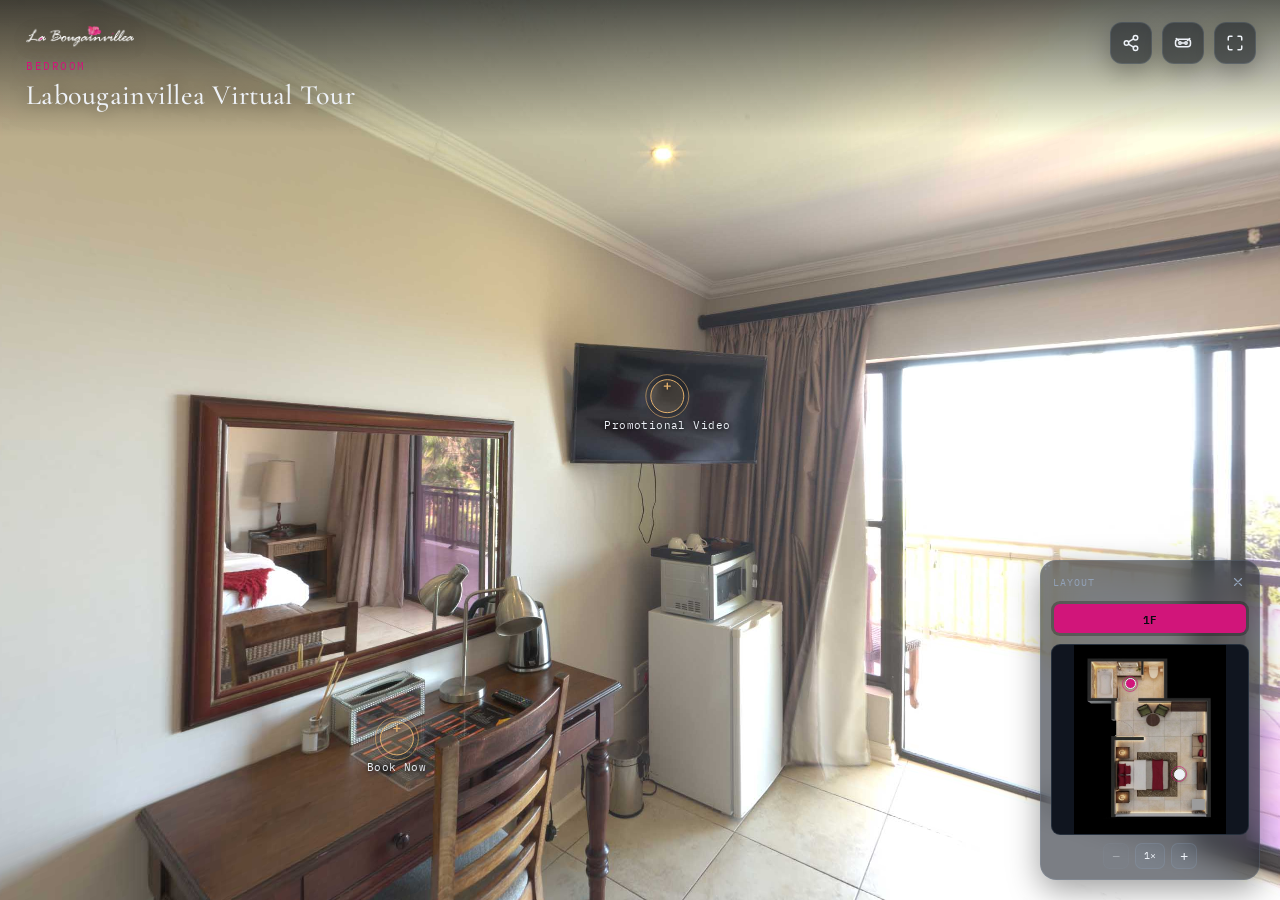
<file: index.html>
<!DOCTYPE html>
<html lang="ja">
<head>
<meta charset="UTF-8" />
<meta name="viewport" content="width=device-width, initial-scale=1, viewport-fit=cover" />
<title>Labougainvillea Virtual Tour | Rinaldisign</title>
<meta name="description" content="360° Panorama" />

<!-- Open Graph / preview link saat dibagikan ke sosial media.
     Pakai path relatif supaya otomatis mengikuti domain hosting manapun
     tanpa perlu diedit ulang tiap kali template ini di-duplikasi. -->
<meta property="og:type" content="website" />
<meta property="og:title" content="Labougainvillea Virtual Tour" />
<meta property="og:description" content="360° Panorama" />
<meta property="og:image" content="assets/social-share.jpg" />
<meta property="og:image:width" content="1200" />
<meta property="og:image:height" content="630" />
<meta name="twitter:card" content="summary_large_image" />
<meta name="twitter:title" content="Labougainvillea Virtual Tour" />
<meta name="twitter:description" content="360° Panorama" />
<meta name="twitter:image" content="assets/social-share.jpg" />

<link rel="icon" href="favicon/favicon.ico" sizes="any">

<link rel="preconnect" href="https://fonts.googleapis.com">
<link rel="preconnect" href="https://fonts.gstatic.com" crossorigin>
<link href="https://fonts.googleapis.com/css2?family=Cormorant+Garamond:wght@300;400;500&family=IBM+Plex+Mono:wght@400;500&family=Inter:wght@400;500;600&display=swap" rel="stylesheet">

<link rel="stylesheet" href="lib/pannellum.css" />
<link rel="stylesheet" href="css/style.css" />
</head>
<body>

<div id="app">

  <div id="panorama" role="application" aria-label="Panorama 360 derajat, seret untuk melihat sekeliling"></div>

  <div id="loading-screen">
    <div class="brand-reveal">
      <span class="brand-line" aria-hidden="true"></span>
      <img
        class="brand-mark"
        src="brand/logo.png"
        alt="360"
        width="691"
        height="99"
      />
      <span class="brand-line" aria-hidden="true"></span>
    </div>
    <div class="loading-progress">
      <div class="loading-ring" aria-hidden="true"></div>
      <p id="loading-text">Loading Panorama..</p>
    </div>
  </div>

  <header class="hud-top">
    <img class="hud-logo" src="brand/logo.png" alt="" aria-hidden="true" />
    <p class="eyebrow" id="scene-title">診察室</p>
    <h1 id="project-title">Kajanchi Virtual Tour</h1>
  </header>

  <div class="top-controls">
    <button id="share-btn" class="control-btn" aria-label="リンクをシェア" title="シェア">
      <svg viewBox="0 0 24 24" fill="none" stroke="currentColor" stroke-width="2" stroke-linecap="round" stroke-linejoin="round">
        <circle cx="18" cy="5" r="3"/>
        <circle cx="6" cy="12" r="3"/>
        <circle cx="18" cy="19" r="3"/>
        <line x1="8.6" y1="10.6" x2="15.4" y2="6.4"/>
        <line x1="8.6" y1="13.4" x2="15.4" y2="17.6"/>
      </svg>
    </button>
    <button id="vr-btn" class="control-btn" aria-label="VRで見る" title="VRで見る">
      <svg viewBox="0 0 24 24" fill="none" stroke="currentColor" stroke-width="2" stroke-linecap="round" stroke-linejoin="round">
        <rect x="2" y="7" width="20" height="10" rx="4"/>
        <circle cx="8" cy="12" r="1.6"/>
        <circle cx="16" cy="12" r="1.6"/>
        <path d="M10.4 12h3.2"/>
        <path d="M6 8.5 3 6"/>
        <path d="M18 8.5 21 6"/>
      </svg>
    </button>
    <button id="fullscreen-btn" class="control-btn" aria-label="全画面" title="全画面">
      <svg viewBox="0 0 24 24" fill="none" stroke="currentColor" stroke-width="2" stroke-linecap="round" stroke-linejoin="round">
        <path d="M8 3H5a2 2 0 0 0-2 2v3M16 3h3a2 2 0 0 1 2 2v3M21 16v3a2 2 0 0 1-2 2h-3M8 21H5a2 2 0 0 1-2-2v-3"/>
      </svg>
    </button>
  </div>

  <div id="toast" class="toast" role="status" aria-live="polite"></div>

  <!-- ============ Floorplan (bottom-right) ============ -->
  <div class="nav-panel">
    <div class="floorplan-panel" id="floorplan-panel">
      <div class="floorplan-header">
        <p class="floorplan-title">Layout</p>
        <button id="floorplan-hide-btn" class="icon-btn" aria-label="平面図を隠す" title="平面図を隠す">
          <svg viewBox="0 0 24 24" fill="none" stroke="currentColor" stroke-width="2" stroke-linecap="round" stroke-linejoin="round">
            <path d="M18 6L6 18M6 6l12 12"/>
          </svg>
        </button>
      </div>

      <div class="floor-tabs" id="floor-tabs" role="tablist" aria-label="階を選択"></div>

      <div class="floorplan-viewport" id="floorplan-viewport">
        <div class="floorplan-canvas" id="floorplan-canvas">
          <img id="floorplan-img" src="assets/floorplan.jpg" alt="1階の平面図と視点" draggable="false" />
          <!-- viewpoint dots diinjeksikan oleh js/floorplan.js -->
        </div>
      </div>

      <div class="floorplan-zoom-controls">
        <button type="button" id="zoom-out-btn" class="zoom-btn" aria-label="縮小" title="縮小">−</button>
        <button type="button" id="zoom-reset-btn" class="zoom-btn zoom-reset" aria-label="ズームをリセット" title="リセット">1×</button>
        <button type="button" id="zoom-in-btn" class="zoom-btn" aria-label="拡大" title="拡大">+</button>
      </div>

      <div class="floorplan-resize-handle" id="floorplan-resize-handle" title="ドラッグしてサイズ変更（ダブルクリックでリセット）" aria-hidden="true">
        <svg viewBox="0 0 12 12" fill="currentColor">
          <circle cx="2" cy="2" r="1"/>
          <circle cx="2" cy="6" r="1"/>
          <circle cx="6" cy="2" r="1"/>
        </svg>
      </div>
    </div>

    <button id="floorplan-show-btn" class="icon-btn floorplan-show-btn" aria-label="平面図を表示" title="平面図を表示">
      <svg viewBox="0 0 24 24" fill="none" stroke="currentColor" stroke-width="2" stroke-linecap="round" stroke-linejoin="round">
        <rect x="3" y="3" width="18" height="18" rx="2"/>
        <path d="M9 3v18M3 9h6"/>
      </svg>
    </button>
  </div>

</div>

<script src="lib/pannellum.js"></script>

<!--
  Semua modul di bawah ini adalah ES Module (type="module"), jadi
  urutan tag TIDAK memengaruhi urutan eksekusi internalnya — setiap
  modul mengimpor dependensinya sendiri lewat "import" di dalam file
  js/*.js, dan browser otomatis memuatnya dengan urutan yang benar.

  Konten tur (lantai, denah, gambar 360, pitch point) ada semuanya
  di js/content.js — file itu satu-satunya yang perlu diedit untuk
  menambah/mengubah konten tur.
-->
<script type="module" src="js/viewer.js"></script>
<script type="module" src="js/floorplan.js"></script>
</body>
</html>
</file>
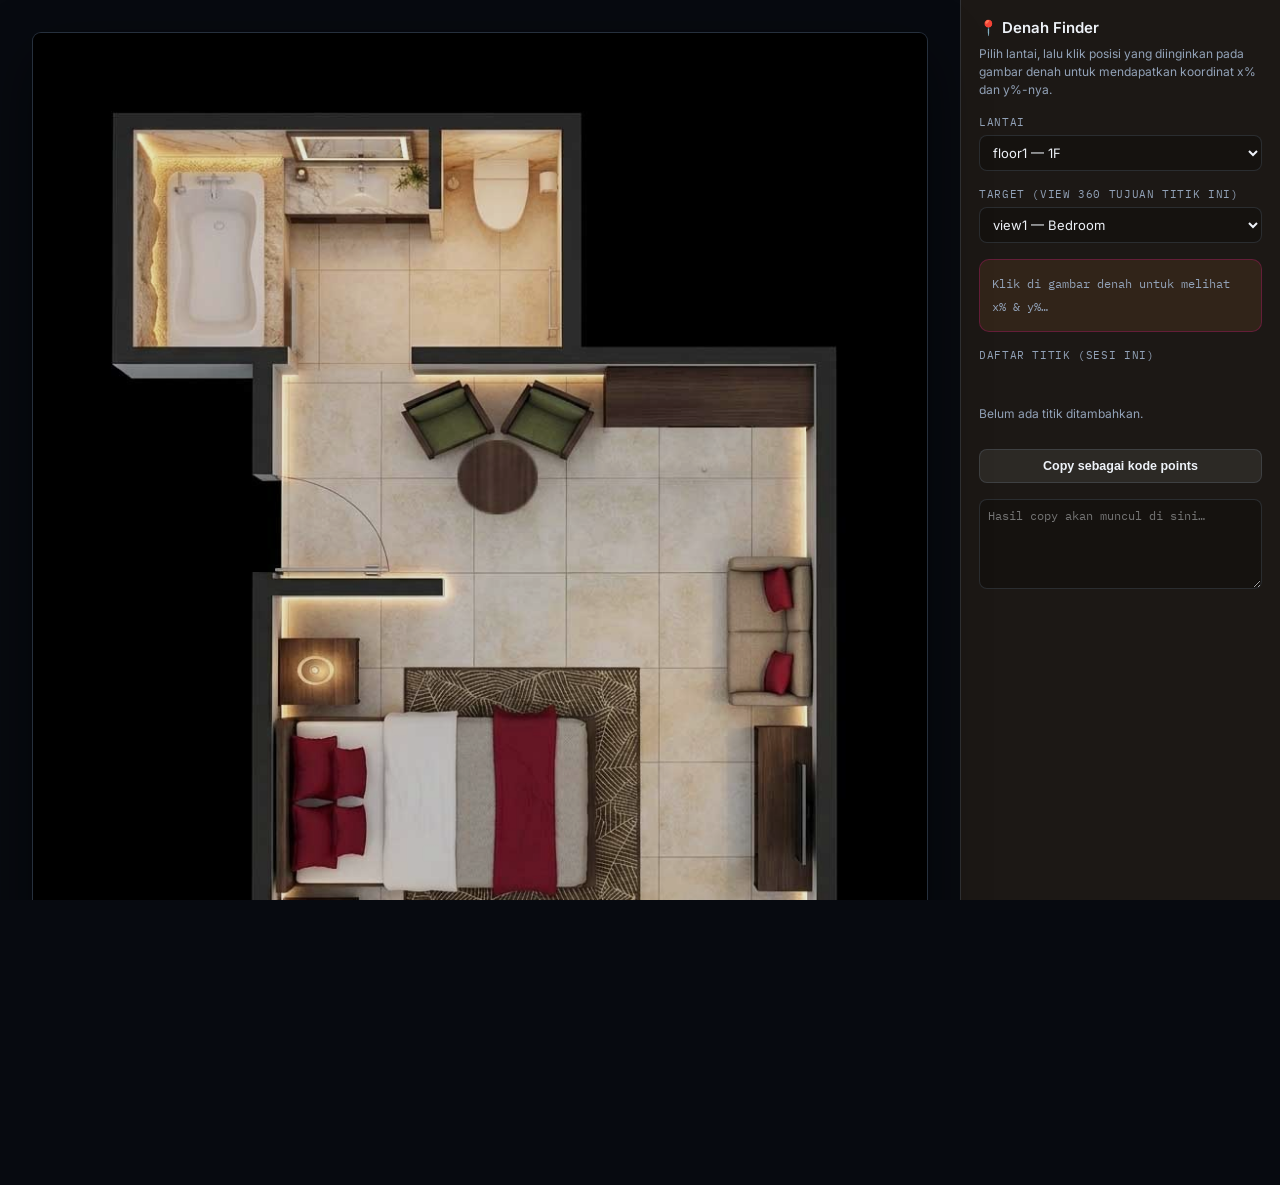
<file: denah-finder.html>
<!DOCTYPE html>
<html lang="ja">
<head>
<meta charset="UTF-8" />
<meta name="viewport" content="width=device-width, initial-scale=1" />
<title>Denah Finder — cari koordinat titik pada denah (%)</title>

<link rel="icon" href="favicon/favicon.ico" sizes="any">

<link rel="preconnect" href="https://fonts.googleapis.com">
<link rel="preconnect" href="https://fonts.gstatic.com" crossorigin>
<link href="https://fonts.googleapis.com/css2?family=IBM+Plex+Mono:wght@400;500&family=Inter:wght@400;500;600&display=swap" rel="stylesheet">

<link rel="stylesheet" href="css/style.css" />
<link rel="stylesheet" href="css/denah-finder.css" />
</head>
<body>

<div id="finder-app">

  <div id="denah-area">
    <div class="floorplan-viewport" id="denah-viewport">
      <div class="floorplan-canvas" id="denah-canvas">
        <img id="denah-img" src="" alt="Gambar denah" draggable="false" />
        <!-- titik yang sudah/sedang diambil diinjeksikan oleh js/denah-finder.js -->
      </div>
    </div>
  </div>

  <div id="sidebar">
    <p class="finder-title">📍 Denah Finder</p>
    <p class="finder-hint">
      Pilih lantai, lalu klik posisi yang diinginkan pada gambar denah
      untuk mendapatkan koordinat x% dan y%-nya.
    </p>

    <div class="finder-field">
      <label for="floor-select">Lantai</label>
      <select id="floor-select" class="finder-select"></select>
    </div>

    <div class="finder-field">
      <label for="target-select">Target (view 360 tujuan titik ini)</label>
      <select id="target-select" class="finder-select"></select>
    </div>

    <div id="coord-display">
      <span class="placeholder">Klik di gambar denah untuk melihat x% &amp; y%…</span>
    </div>

    <div class="point-list-header">
      <p>Daftar titik (sesi ini)</p>
    </div>
    <div id="point-list"></div>
    <p class="point-empty" id="point-empty">Belum ada titik ditambahkan.</p>

    <button type="button" id="copy-all-btn">Copy sebagai kode points</button>
    <textarea id="snippet-output" readonly placeholder="Hasil copy akan muncul di sini…"></textarea>
  </div>

</div>

<script type="module" src="js/denah-finder.js"></script>
</body>
</html>
</file>
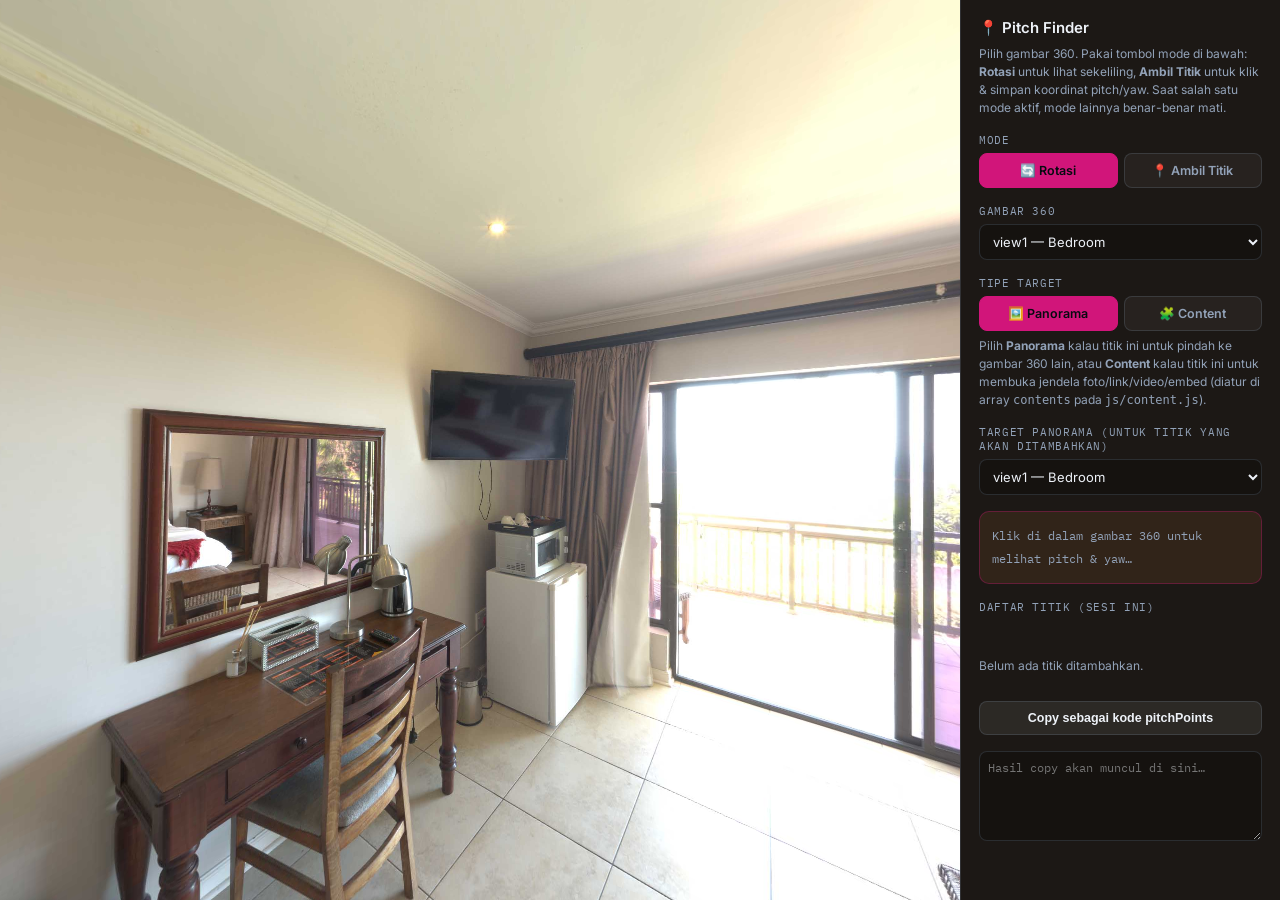
<file: pitch-finder.html>
<!DOCTYPE html>
<html lang="ja">
<head>
<meta charset="UTF-8" />
<meta name="viewport" content="width=device-width, initial-scale=1" />
<title>Pitch Finder — cari koordinat pitch/yaw</title>

<link rel="icon" href="favicon/favicon.ico" sizes="any">

<link rel="preconnect" href="https://fonts.googleapis.com">
<link rel="preconnect" href="https://fonts.gstatic.com" crossorigin>
<link href="https://fonts.googleapis.com/css2?family=IBM+Plex+Mono:wght@400;500&family=Inter:wght@400;500;600&display=swap" rel="stylesheet">

<link rel="stylesheet" href="lib/pannellum.css" />
<link rel="stylesheet" href="css/style.css" />
<link rel="stylesheet" href="css/pitch-finder.css" />
</head>
<body>

<div id="finder-app">

  <div id="panorama"></div>

  <div id="sidebar">
    <p class="finder-title">📍 Pitch Finder</p>
    <p class="finder-hint">
      Pilih gambar 360. Pakai tombol mode di bawah: <b>Rotasi</b> untuk
      lihat sekeliling, <b>Ambil Titik</b> untuk klik & simpan koordinat
      pitch/yaw. Saat salah satu mode aktif, mode lainnya benar-benar mati.
    </p>

    <div class="finder-field">
      <label>Mode</label>
      <div class="mode-toggle" role="group" aria-label="Mode interaksi panorama">
        <button type="button" id="mode-rotate-btn" class="mode-btn" aria-pressed="false">🔄 Rotasi</button>
        <button type="button" id="mode-point-btn" class="mode-btn" aria-pressed="false">📍 Ambil Titik</button>
      </div>
    </div>

    <div class="finder-field">
      <label for="view-select">Gambar 360</label>
      <select id="view-select" class="finder-select"></select>
    </div>

    <div class="finder-field">
      <label>Tipe Target</label>
      <div class="mode-toggle" role="group" aria-label="Tipe target titik">
        <button type="button" id="target-type-scene-btn" class="mode-btn" aria-pressed="false">🖼️ Panorama</button>
        <button type="button" id="target-type-content-btn" class="mode-btn" aria-pressed="false">🧩 Content</button>
      </div>
      <p class="finder-hint" style="margin-top:6px;">
        Pilih <b>Panorama</b> kalau titik ini untuk pindah ke gambar 360
        lain, atau <b>Content</b> kalau titik ini untuk membuka jendela
        foto/link/video/embed (diatur di array <code>contents</code>
        pada <code>js/content.js</code>).
      </p>
    </div>

    <div class="finder-field" id="target-scene-field">
      <label for="target-select">Target Panorama (untuk titik yang akan ditambahkan)</label>
      <select id="target-select" class="finder-select"></select>
    </div>

    <div class="finder-field" id="target-content-field" hidden>
      <label for="target-content-select">Target Content (untuk titik yang akan ditambahkan)</label>
      <select id="target-content-select" class="finder-select"></select>
      <p class="finder-hint" id="target-content-empty" hidden style="margin-top:6px;">
        Belum ada content di <code>js/content.js</code> (array
        <code>contents</code>). Tambahkan dulu di sana sebelum bisa
        dipilih sebagai target di sini.
      </p>
    </div>

    <div id="coord-display">
      <span class="placeholder">Klik di dalam gambar 360 untuk melihat pitch &amp; yaw…</span>
    </div>

    <div class="point-list-header">
      <p>Daftar titik (sesi ini)</p>
    </div>
    <div id="point-list"></div>
    <p class="point-empty" id="point-empty">Belum ada titik ditambahkan.</p>

    <button type="button" id="copy-all-btn">Copy sebagai kode pitchPoints</button>
    <textarea id="snippet-output" readonly placeholder="Hasil copy akan muncul di sini…"></textarea>
  </div>

</div>

<script src="lib/pannellum.js"></script>
<script type="module" src="js/pitch-finder.js"></script>
</body>
</html>
</file>
<file: lib/pannellum.css>
/* Pannellum 2.5.7, https://github.com/mpetroff/pannellum */
.pnlm-container{margin:0;padding:0;overflow:hidden;position:relative;cursor:default;width:100%;height:100%;font-family:Helvetica,"Nimbus Sans L","Liberation Sans",Arial,sans-serif;background:#f4f4f4 url('data:image/svg+xml,%3Csvg%20xmlns%3D%22http%3A%2F%2Fwww.w3.org%2F2000%2Fsvg%22%20width%3D%2267%22%20height%3D%22100%22%20viewBox%3D%220%200%2067%20100%22%3E%0A%3Cpath%20stroke%3D%22%23ccc%22%20fill%3D%22none%22%20d%3D%22M33.5%2C50%2C0%2C63%2C33.5%2C75%2C67%2C63%2C33.5%2C50m-33.5-50%2C67%2C25m-0.5%2C0%2C0%2C75m-66.5-75%2C67-25m-33.5%2C75%2C0%2C25m0-100%2C0%2C50%22%2F%3E%0A%3C%2Fsvg%3E%0A') repeat;-webkit-user-select:none;-khtml-user-select:none;-moz-user-select:none;-o-user-select:none;-ms-user-select:none;user-select:none;outline:0;line-height:1.4;contain:content}.pnlm-container *{box-sizing:content-box}.pnlm-ui{position:absolute;width:100%;height:100%;z-index:1}.pnlm-grab{cursor:grab;cursor:url('data:image/svg+xml,%3Csvg%20xmlns%3D%22http%3A%2F%2Fwww.w3.org%2F2000%2Fsvg%22%20height%3D%2226%22%20width%3D%2226%22%3E%0A%3Cpath%20stroke%3D%22%23000%22%20stroke-width%3D%221px%22%20fill%3D%22%23fff%22%20d%3D%22m15.3%2020.5s6.38-6.73%204.64-8.24-3.47%201.01-3.47%201.01%203.61-5.72%201.41-6.49c-2.2-0.769-3.33%204.36-3.33%204.36s0.873-5.76-1.06-5.76-1.58%205.39-1.58%205.39-0.574-4.59-2.18-4.12c-1.61%200.468-0.572%205.51-0.572%205.51s-1.58-4.89-2.93-3.79c-1.35%201.11%200.258%205.25%200.572%206.62%200.836%202.43%202.03%202.94%202.17%205.55%22%2F%3E%0A%3C%2Fsvg%3E%0A') 12 8,default}.pnlm-grabbing{cursor:grabbing;cursor:url('data:image/svg+xml,%3Csvg%20xmlns%3D%22http%3A%2F%2Fwww.w3.org%2F2000%2Fsvg%22%20height%3D%2226%22%20width%3D%2226%22%3E%0A%3Cpath%20stroke%3D%22%23000%22%20stroke-width%3D%221px%22%20fill%3D%22%23fff%22%20d%3D%22m15.3%2020.5s5.07-5.29%203.77-6.74c-1.31-1.45-2.53%200.14-2.53%200.14s2.74-3.29%200.535-4.06c-2.2-0.769-2.52%201.3-2.52%201.3s0.81-2.13-1.12-2.13-1.52%201.77-1.52%201.77-0.261-1.59-1.87-1.12c-1.61%200.468-0.874%202.17-0.874%202.17s-0.651-1.55-2-0.445c-1.35%201.11-0.68%202.25-0.365%203.62%200.836%202.43%202.03%202.94%202.17%205.55%22%2F%3E%0A%3C%2Fsvg%3E%0A') 12 8,default}.pnlm-sprite{background-image:url('data:image/svg+xml,%3Csvg%20xmlns%3D%22http%3A%2F%2Fwww.w3.org%2F2000%2Fsvg%22%20width%3D%2226%22%20height%3D%22208%22%3E%0A%3Ccircle%20fill-opacity%3D%22.78%22%20cy%3D%22117%22%20cx%3D%2213%22%20r%3D%2211%22%20fill%3D%22%23fff%22%2F%3E%0A%3Ccircle%20fill-opacity%3D%22.78%22%20cy%3D%22143%22%20cx%3D%2213%22%20r%3D%2211%22%20fill%3D%22%23fff%22%2F%3E%0A%3Ccircle%20cy%3D%22169%22%20cx%3D%2213%22%20r%3D%227%22%20fill%3D%22none%22%20stroke%3D%22%23000%22%20stroke-width%3D%222%22%2F%3E%0A%3Ccircle%20cy%3D%22195%22%20cx%3D%2213%22%20r%3D%227%22%20fill%3D%22none%22%20stroke%3D%22%23000%22%20stroke-width%3D%222%22%2F%3E%0A%3Ccircle%20cx%3D%2213%22%20cy%3D%22195%22%20r%3D%222.5%22%2F%3E%0A%3Cpath%20d%3D%22m5%2083v6h2v-4h4v-2zm10%200v2h4v4h2v-6zm-5%205v6h6v-6zm-5%205v6h6v-2h-4v-4zm14%200v4h-4v2h6v-6z%22%2F%3E%0A%3Cpath%20d%3D%22m13%20110a7%207%200%200%200%20-7%207%207%207%200%200%200%207%207%207%207%200%200%200%207%20-7%207%207%200%200%200%20-7%20-7zm-1%203h2v2h-2zm0%203h2v5h-2z%22%2F%3E%0A%3Cpath%20d%3D%22m5%2057v6h2v-4h4v-2zm10%200v2h4v4h2v-6zm-10%2010v6h6v-2h-4v-4zm14%200v4h-4v2h6v-6z%22%2F%3E%0A%3Cpath%20d%3D%22m17%2038v2h-8v-2z%22%2F%3E%0A%3Cpath%20d%3D%22m12%209v3h-3v2h3v3h2v-3h3v-2h-3v-3z%22%2F%3E%0A%3Cpath%20d%3D%22m13%20136-6.125%206.125h4.375v7.875h3.5v-7.875h4.375z%22%2F%3E%0A%3Cpath%20d%3D%22m10.428%20173.33v-5.77l5-2.89v5.77zm1-1.73%203-1.73-3.001-1.74z%22%2F%3E%0A%3C%2Fsvg%3E%0A')}.pnlm-container:-moz-full-screen{height:100%!important;width:100%!important;position:static!important}.pnlm-container:-webkit-full-screen{height:100%!important;width:100%!important;position:static!important}.pnlm-container:-ms-fullscreen{height:100%!important;width:100%!important;position:static!important}.pnlm-container:fullscreen{height:100%!important;width:100%!important;position:static!important}.pnlm-render-container{cursor:inherit;position:absolute;height:100%;width:100%}.pnlm-controls{margin-top:4px;background-color:#fff;border:1px solid #999;border-color:rgba(0,0,0,0.4);border-radius:3px;cursor:pointer;z-index:2;-webkit-transform:translateZ(9999px);transform:translateZ(9999px)}.pnlm-control:hover{background-color:#f8f8f8}.pnlm-controls-container{position:absolute;top:0;left:4px;z-index:1}.pnlm-zoom-controls{width:26px;height:52px}.pnlm-zoom-in{width:100%;height:50%;position:absolute;top:0;border-radius:3px 3px 0 0}.pnlm-zoom-out{width:100%;height:50%;position:absolute;bottom:0;background-position:0 -26px;border-top:1px solid #ddd;border-top-color:rgba(0,0,0,0.10);border-radius:0 0 3px 3px}.pnlm-fullscreen-toggle-button,.pnlm-orientation-button,.pnlm-hot-spot-debug-indicator{width:26px;height:26px}.pnlm-hot-spot-debug-indicator{position:absolute;top:50%;left:50%;width:26px;height:26px;margin:-13px 0 0 -13px;background-color:rgba(255,255,255,0.5);border-radius:13px;display:none}.pnlm-orientation-button-inactive{background-position:0 -156px}.pnlm-orientation-button-active{background-position:0 -182px}.pnlm-fullscreen-toggle-button-inactive{background-position:0 -52px}.pnlm-fullscreen-toggle-button-active{background-position:0 -78px}.pnlm-panorama-info{position:absolute;bottom:4px;background-color:rgba(0,0,0,0.7);border-radius:0 3px 3px 0;padding-right:10px;color:#fff;text-align:left;display:none;z-index:2;-webkit-transform:translateZ(9999px);transform:translateZ(9999px)}.pnlm-title-box{position:relative;font-size:20px;display:table;padding-left:5px;margin-bottom:3px}.pnlm-author-box{position:relative;font-size:12px;display:table;padding-left:5px}.pnlm-load-box{position:absolute;top:50%;left:50%;width:200px;height:150px;margin:-75px 0 0 -100px;background-color:rgba(0,0,0,0.7);border-radius:3px;text-align:center;font-size:20px;display:none;color:#fff}.pnlm-load-box p{margin:20px 0}.pnlm-lbox{position:absolute;top:50%;left:50%;width:20px;height:20px;margin:-10px 0 0 -10px;display:none}.pnlm-loading{animation-duration:1.5s;-webkit-animation-duration:1.5s;animation-name:pnlm-mv;-webkit-animation-name:pnlm-mv;animation-iteration-count:infinite;-webkit-animation-iteration-count:infinite;animation-timing-function:linear;-webkit-animation-timing-function:linear;height:10px;width:10px;background-color:#fff;position:relative}@keyframes pnlm-mv{from{left:0;top:0}25%{left:10px;top:0}50%{left:10px;top:10px}75%{left:0;top:10px}to{left:0;top:0}}@-webkit-keyframes pnlm-mv{from{left:0;top:0}25%{left:10px;top:0}50%{left:10px;top:10px}75%{left:0;top:10px}to{left:0;top:0}}.pnlm-load-button{position:absolute;top:50%;left:50%;width:200px;height:100px;margin:-50px 0 0 -100px;background-color:rgba(0,0,0,.7);border-radius:3px;text-align:center;font-size:20px;display:table;color:#fff;cursor:pointer}.pnlm-load-button:hover{background-color:rgba(0,0,0,.8)}.pnlm-load-button p{display:table-cell;vertical-align:middle}.pnlm-info-box{font-size:15px;position:absolute;top:50%;left:50%;width:200px;height:150px;margin:-75px 0 0 -100px;background-color:#000;border-radius:3px;display:table;text-align:center;color:#fff;table-layout:fixed}.pnlm-info-box a,.pnlm-author-box a{color:#fff;word-wrap:break-word;overflow-wrap:break-word}.pnlm-info-box p{display:table-cell;vertical-align:middle;padding:0 5px 0 5px}.pnlm-error-msg{display:none}.pnlm-about-msg{font-size:11px;line-height:11px;color:#fff;padding:5px 8px 5px 8px;background:rgba(0,0,0,0.7);border-radius:3px;position:absolute;top:50px;left:50px;display:none;opacity:0;-moz-transition:opacity .3s ease-in-out;-webkit-transition:opacity .3s ease-in-out;-o-transition:opacity .3s ease-in-out;-ms-transition:opacity .3s ease-in-out;transition:opacity .3s ease-in-out;z-index:1}.pnlm-about-msg a:link,.pnlm-about-msg a:visited{color:#fff}.pnlm-about-msg a:hover,.pnlm-about-msg a:active{color:#eee}.pnlm-hotspot-base{position:absolute;visibility:hidden;cursor:default;vertical-align:middle;top:0;z-index:1}.pnlm-hotspot{height:26px;width:26px;border-radius:13px}.pnlm-hotspot:hover{background-color:rgba(255,255,255,0.2)}.pnlm-hotspot.pnlm-info{background-position:0 -104px}.pnlm-hotspot.pnlm-scene{background-position:0 -130px}div.pnlm-tooltip span{visibility:hidden;position:absolute;border-radius:3px;background-color:rgba(0,0,0,0.7);color:#fff;text-align:center;max-width:200px;padding:5px 10px;margin-left:-220px;cursor:default}div.pnlm-tooltip:hover span{visibility:visible}div.pnlm-tooltip:hover span:after{content:'';position:absolute;width:0;height:0;border-width:10px;border-style:solid;border-color:rgba(0,0,0,0.7) transparent transparent transparent;bottom:-20px;left:-10px;margin:0 50%}.pnlm-compass{position:absolute;width:50px;height:50px;right:4px;bottom:4px;border-radius:25px;background-image:url('data:image/svg+xml,%3Csvg%20xmlns%3D%22http%3A%2F%2Fwww.w3.org%2F2000%2Fsvg%22%20height%3D%2250%22%20width%3D%2250%22%3E%0A%3Cpath%20d%3D%22m24.5078%206-3.2578%2018h7.5l-3.25781-18h-0.984376zm-3.2578%2020%203.2578%2018h0.9844l3.2578-18h-7.5zm1.19531%200.9941h5.10938l-2.5547%2014.1075-2.5547-14.1075z%22%2F%3E%0A%3C%2Fsvg%3E%0A');cursor:default;display:none}.pnlm-world{position:absolute;left:50%;top:50%}.pnlm-face{position:absolute;-webkit-transform-origin:0 0;transform-origin:0 0}.pnlm-dragfix,.pnlm-preview-img{position:absolute;height:100%;width:100%}.pnlm-preview-img{background-size:cover;background-position:center}.pnlm-lbar{width:150px;margin:0 auto;border:#fff 1px solid;height:6px}.pnlm-lbar-fill{background:#fff;height:100%;width:0}.pnlm-lmsg{font-size:12px}.pnlm-fade-img{position:absolute;top:0;left:0}.pnlm-pointer{cursor:pointer}
</file>
<file: css/style.css>
:root {
  /* ---------- Dark & faded-blue palette ---------- */
  --ink: #070a10;
  --ink-2: #0b0f18;
  --ink-soft: rgba(222, 232, 245, 0.62);
  --panel: rgba(15, 21, 32, 0.55);
  --panel-strong: rgba(13, 18, 28, 0.82);
  --panel-border: rgba(158, 186, 219, 0.16);
  --paper: #eef2f8;
  --paper-dim: #92a2b8;
  --accent: #d1157a;
  --accent-soft: rgba(209, 21, 122, 0.32);
  --accent-dim: rgba(209, 21, 122, 0.12);
  --accent-glow: rgba(209, 21, 122, 0.55);

  /* Warna khusus hotspot CONTENT (foto/link/video/embed), sengaja
     dibedakan dari --accent supaya beda dari hotspot navigasi. */
  --content-accent: #e3b06c;
  --content-accent-strong: #f3d29c;
  --content-glow: rgba(227, 176, 108, 0.55);

  /* Alias kompatibilitas mundur — dipakai oleh css/pitch-finder.css
     & css/denah-finder.css (halaman bantu internal), supaya keduanya
     tetap konsisten tanpa perlu diedit ulang. */
  --clay: var(--accent);
  --clay-soft: var(--accent-soft);
  --teal: var(--accent);

  --font-ui: "Inter", system-ui, sans-serif;
  --font-mono: "IBM Plex Mono", ui-monospace, monospace;
  --font-brand: "Cormorant Garamond", "Times New Roman", serif;
}

* { box-sizing: border-box; }

html, body {
  margin: 0;
  padding: 0;
  width: 100%;
  height: 100%;
  background: var(--ink);
  overflow: hidden;
  font-family: var(--font-ui);
  color: var(--paper);
}

#app {
  position: relative;
  width: 100vw;
  height: 100dvh;
  background:
    radial-gradient(ellipse 120% 80% at 50% -10%, rgba(127, 164, 214, 0.10), transparent 60%),
    var(--ink);
}

#panorama {
  position: absolute;
  inset: 0;
  width: 100%;
  height: 100%;
}

/* ============================================================
   Loading screen — brand reveal + progress
============================================================ */

#loading-screen {
  position: absolute;
  inset: 0;
  z-index: 50;
  display: flex;
  flex-direction: column;
  align-items: center;
  justify-content: center;
  gap: 40px;
  background:
    radial-gradient(ellipse 90% 60% at 50% 40%, rgba(127, 164, 214, 0.08), transparent 65%),
    var(--ink);
  transition: opacity 0.7s cubic-bezier(0.22, 1, 0.36, 1), visibility 0.7s;
}
#loading-screen.hidden {
  opacity: 0;
  visibility: hidden;
  pointer-events: none;
}

/* ---- Brand reveal ("Earnest Architects") ---- */

.brand-reveal {
  display: flex;
  flex-direction: column;
  align-items: center;
  gap: 18px;
}

.brand-line {
  display: block;
  width: 0;
  height: 1px;
  background: linear-gradient(90deg, transparent, var(--accent), transparent);
  opacity: 0;
  animation: brand-line-draw 1.1s cubic-bezier(0.22, 1, 0.36, 1) 0.15s forwards;
}

@keyframes brand-line-draw {
  0%   { width: 0;    opacity: 0; }
  40%  { opacity: 0.9; }
  100% { width: 220px; opacity: 0.55; }
}

/* Soft ambient glow blob sitting behind the logo mark */
.brand-reveal {
  position: relative;
}
.brand-reveal::before {
  content: "";
  position: absolute;
  inset: -20px -40px;
  z-index: 0;
  background: radial-gradient(closest-side, rgba(127, 164, 214, 0.30), transparent 72%);
  filter: blur(10px);
  opacity: 0;
  animation: brand-glow 2.8s ease-in-out 1.25s infinite;
}

@keyframes brand-glow {
  0%, 100% { opacity: 0.25; }
  50%      { opacity: 0.65; }
}

.brand-mark {
  position: relative;
  z-index: 1;
  display: block;
  width: clamp(220px, 42vw, 440px);
  height: auto;
  opacity: 0;
  transform: translateY(12px) scale(0.97);
  animation: brand-mark-in 0.9s cubic-bezier(0.22, 1, 0.36, 1) 0.2s forwards;
}

@keyframes brand-mark-in {
  to { opacity: 1; transform: translateY(0) scale(1); }
}

/* ---- Progress (fades in after brand settles) ---- */

.loading-progress {
  display: flex;
  flex-direction: column;
  align-items: center;
  gap: 14px;
  opacity: 0;
  animation: fade-up 0.7s ease 1.35s forwards;
}

@keyframes fade-up {
  from { opacity: 0; transform: translateY(6px); }
  to   { opacity: 1; transform: translateY(0); }
}

#loading-text {
  margin: 0;
  font-family: var(--font-mono);
  font-size: 11px;
  letter-spacing: 0.12em;
  text-transform: uppercase;
  color: var(--paper-dim);
}

.loading-ring {
  width: 30px;
  height: 30px;
  border-radius: 50%;
  border: 1.5px solid rgba(127, 164, 214, 0.18);
  border-top-color: var(--accent);
  box-shadow: 0 0 16px 0 rgba(127, 164, 214, 0.25);
  animation: spin 0.9s linear infinite;
}
@keyframes spin { to { transform: rotate(360deg); } }

/* ---------- Top HUD ---------- */

.hud-top {
  position: absolute;
  top: 0;
  left: 0;
  z-index: 10;
  padding: 24px 26px;
  pointer-events: none;
  background: linear-gradient(to bottom, rgba(4, 7, 12, 0.65), transparent);
  width: 100%;
}
.hud-logo {
  display: block;
  width: clamp(64px, 9vw, 108px);
  height: auto;
  margin: 0 0 10px 0;
  filter: drop-shadow(0 2px 10px rgba(0,0,0,0.55));
  opacity: 0.96;
}
.eyebrow {
  margin: 0 0 5px;
  font-family: var(--font-mono);
  font-size: 11px;
  letter-spacing: 0.14em;
  text-transform: uppercase;
  color: var(--accent);
  text-shadow: 0 0 18px rgba(127, 164, 214, 0.35);
}
.hud-top h1 {
  margin: 0;
  font-family: var(--font-brand);
  font-weight: 500;
  font-size: clamp(20px, 3.4vw, 28px);
  letter-spacing: 0.01em;
  color: var(--paper);
  text-shadow: 0 1px 16px rgba(0,0,0,0.5);
}

/* ---------- Top-right controls (share + fullscreen) ---------- */

.top-controls {
  position: absolute;
  top: 22px;
  right: 24px;
  z-index: 20;
  display: flex;
  align-items: center;
  gap: 10px;
}

.control-btn {
  width: 42px;
  height: 42px;
  display: grid;
  place-items: center;
  border-radius: 12px;
  border: 1px solid var(--panel-border);
  background: var(--panel);
  backdrop-filter: blur(14px) saturate(140%);
  -webkit-backdrop-filter: blur(14px) saturate(140%);
  box-shadow: 0 8px 24px rgba(0,0,0,0.28);
  color: var(--paper);
  cursor: pointer;
  transition: border-color 0.2s ease, transform 0.2s ease, background 0.2s ease, box-shadow 0.2s ease;
}
.control-btn svg { width: 18px; height: 18px; }
.control-btn:hover {
  border-color: var(--accent-soft);
  background: var(--panel-strong);
  box-shadow: 0 8px 24px rgba(0,0,0,0.28), 0 0 0 1px var(--accent-dim);
}
.control-btn:active { transform: scale(0.94); }
.control-btn:focus-visible {
  outline: 2px solid var(--accent);
  outline-offset: 2px;
}
.control-btn.is-active {
  border-color: var(--accent-soft);
  color: var(--accent);
}

/* ---------- Toast (share feedback) ---------- */

.toast {
  position: absolute;
  left: 50%;
  bottom: 28px;
  z-index: 60;
  transform: translate(-50%, 14px);
  padding: 11px 20px;
  border-radius: 999px;
  background: var(--panel-strong);
  border: 1px solid var(--accent-soft);
  backdrop-filter: blur(16px) saturate(140%);
  -webkit-backdrop-filter: blur(16px) saturate(140%);
  box-shadow: 0 12px 32px rgba(0,0,0,0.35), 0 0 0 1px var(--accent-dim);
  color: var(--paper);
  font-family: var(--font-ui);
  font-size: 13px;
  letter-spacing: 0.01em;
  white-space: nowrap;
  opacity: 0;
  pointer-events: none;
  transition: opacity 0.35s ease, transform 0.35s cubic-bezier(0.22, 1, 0.36, 1);
}
.toast.visible {
  opacity: 1;
  transform: translate(-50%, 0);
}
.toast::before {
  content: "";
  display: inline-block;
  width: 6px;
  height: 6px;
  margin-right: 9px;
  border-radius: 50%;
  background: var(--accent);
  box-shadow: 0 0 10px 2px var(--accent-glow);
  vertical-align: middle;
}

/* ---------- Bottom-right nav panel (floorplan) ---------- */

.nav-panel {
  position: absolute;
  right: 20px;
  bottom: 20px;
  z-index: 20;
  display: flex;
  flex-direction: column;
  align-items: flex-end;
  gap: 12px;
}

/* Floorplan panel */

.floorplan-panel {
  position: relative;
  display: flex;
  flex-direction: column;
  width: 220px;
  height: 320px;
  min-width: 160px;
  min-height: 220px;
  max-width: min(92vw, 560px);
  max-height: min(80vh, 720px);
  padding: 10px;
  border-radius: 16px;
  background: var(--panel);
  border: 1px solid var(--panel-border);
  backdrop-filter: blur(14px) saturate(140%);
  -webkit-backdrop-filter: blur(14px) saturate(140%);
  box-shadow: 0 10px 32px rgba(0,0,0,0.38);
}
.floorplan-panel.resizing { transition: none; user-select: none; }
.floorplan-header {
  display: flex;
  align-items: center;
  justify-content: space-between;
  margin: 0 0 8px 0;
  flex-shrink: 0;
}
.floorplan-title {
  margin: 0;
  margin-left: 2px;
  font-family: var(--font-mono);
  font-size: 10px;
  letter-spacing: 0.1em;
  text-transform: uppercase;
  color: var(--paper-dim);
}
.icon-btn {
  display: grid;
  place-items: center;
  width: 22px;
  height: 22px;
  padding: 0;
  border: none;
  border-radius: 6px;
  background: transparent;
  color: var(--paper-dim);
  cursor: pointer;
  transition: background 0.15s ease, color 0.15s ease;
}
.icon-btn svg { width: 14px; height: 14px; }
.icon-btn:hover {
  background: var(--accent-dim);
  color: var(--paper);
}
.floorplan-show-btn {
  width: 42px;
  height: 42px;
  border-radius: 12px;
  background: var(--panel);
  border: 1px solid var(--panel-border);
  backdrop-filter: blur(14px) saturate(140%);
  -webkit-backdrop-filter: blur(14px) saturate(140%);
  box-shadow: 0 8px 24px rgba(0,0,0,0.28);
  color: var(--paper);
  display: none;
}
.floorplan-show-btn.visible { display: grid; }
.floorplan-show-btn svg { width: 20px; height: 20px; }
.floorplan-panel.hidden { display: none; }

/* Floor tabs (1F / 2F / 3F) */
.floor-tabs {
  display: flex;
  flex-shrink: 0;
  gap: 4px;
  margin: 0 0 8px 0;
  padding: 3px;
  border-radius: 9px;
  background: rgba(0, 0, 0, 0.28);
}
.floor-tab {
  flex: 1;
  padding: 5px 0;
  border: none;
  border-radius: 6px;
  background: transparent;
  color: var(--paper-dim);
  font-family: var(--font-mono);
  font-size: 11px;
  letter-spacing: 0.03em;
  cursor: pointer;
  transition: background 0.18s ease, color 0.18s ease;
}
.floor-tab:hover { color: var(--paper); }
.floor-tab.active {
  background: var(--accent);
  color: var(--ink);
  font-weight: 600;
}

.floorplan-viewport {
  position: relative;
  width: 100%;
  flex: 1 1 auto;
  min-height: 0;
  border-radius: 9px;
  overflow: hidden;
  border: 1px solid var(--panel-border);
  background: #10151f;
  touch-action: none;
  cursor: grab;
}
.floorplan-viewport.zoomed { cursor: grab; }
.floorplan-viewport.zoomed:active { cursor: grabbing; }

.floorplan-canvas {
  position: absolute;
  inset: 0;
  transform-origin: center center;
}
.floorplan-canvas.smooth { transition: transform 0.2s ease; }
.floorplan-canvas img {
  display: block;
  width: 100%;
  height: 100%;
  object-fit: contain;
  user-select: none;
  -webkit-user-drag: none;
  pointer-events: none;
  filter: saturate(0.85) brightness(0.92);
}

/* Zoom controls */
.floorplan-zoom-controls {
  display: flex;
  flex-shrink: 0;
  align-items: center;
  justify-content: center;
  gap: 6px;
  margin-top: 8px;
}

/* Resize handle — drag pojok kiri-atas untuk memperbesar/memperkecil window.
   Diletakkan di kiri-atas karena panel ini nge-anchor di kanan-bawah layar,
   jadi drag menjauh dari sudut itu = window membesar (sesuai arah tumbuhnya). */
.floorplan-resize-handle {
  position: absolute;
  left: 0;
  top: 0;
  width: 16px;
  height: 16px;
  display: grid;
  place-items: center;
  cursor: nwse-resize;
  touch-action: none;
  opacity: 0.5;
  transition: opacity 0.15s ease;
  z-index: 5;
  border-top-left-radius: 16px;
}
.floorplan-resize-handle:hover,
.floorplan-resize-handle:active { opacity: 1; }
.floorplan-resize-handle svg { width: 10px; height: 10px; color: var(--paper-dim); }
.zoom-btn {
  width: 26px;
  height: 26px;
  border-radius: 7px;
  border: 1px solid var(--panel-border);
  background: rgba(127, 164, 214, 0.06);
  color: var(--paper);
  font-family: var(--font-mono);
  font-size: 14px;
  line-height: 1;
  cursor: pointer;
  display: grid;
  place-items: center;
  transition: background 0.15s ease, opacity 0.15s ease;
}
.zoom-btn.zoom-reset { width: auto; padding: 0 8px; font-size: 10px; letter-spacing: 0.03em; }
.zoom-btn:hover:not(:disabled) { background: var(--accent-dim); }
.zoom-btn:disabled { opacity: 0.35; cursor: default; }

.viewpoint-dot {
  position: absolute;
  width: 28px;
  height: 28px;
  margin: -14px 0 0 -14px;
  border-radius: 50%;
  border: none;
  padding: 0;
  cursor: pointer;
  background: transparent;
  display: grid;
  place-items: center;
  touch-action: manipulation;
}
.viewpoint-dot::before {
  content: "";
  width: 9px;
  height: 9px;
  border-radius: 50%;
  background: var(--accent);
  border: 1.5px solid var(--paper);
  box-shadow: 0 1px 4px rgba(0,0,0,0.4);
  transition: transform 0.15s ease;
}
.viewpoint-dot::after {
  content: "";
  position: absolute;
  width: 14px;
  height: 14px;
  border-radius: 50%;
  border: 1.5px solid var(--accent);
  opacity: 0.6;
  animation: pulse 2.2s ease-out infinite;
}
.viewpoint-dot:hover::before { transform: scale(1.15); }
.viewpoint-dot.active::before { background: var(--paper); }
.viewpoint-dot:focus-visible {
  outline: 2px solid var(--accent);
  outline-offset: 3px;
  border-radius: 50%;
}

@keyframes pulse {
  0%   { transform: scale(0.6); opacity: 0.6; }
  100% { transform: scale(1.9); opacity: 0; }
}

@media (prefers-reduced-motion: reduce) {
  .viewpoint-dot::after { animation: none; }
  .loading-ring { animation-duration: 1.6s; }
  .brand-mark { animation: none; opacity: 1; transform: none; }
  .brand-line { animation: none; width: 220px; opacity: 0.55; }
  .brand-reveal::before { animation: none; opacity: 0.35; }
  .loading-progress { animation: none; opacity: 1; transform: none; }
}

/* ---------- Mobile ---------- */

@media (max-width: 560px) {
  .hud-top { padding: 18px 16px; }
  .hud-logo { width: clamp(48px, 16vw, 72px); margin-bottom: 6px; }
  /* Fitur fullscreen dihilangkan di tampilan smartphone (share tetap tampil) */
  #fullscreen-btn { display: none !important; }
  .top-controls { top: 16px; right: 16px; }
  .nav-panel { right: 14px; bottom: 14px; gap: 8px; }
  .floorplan-panel { width: 150px; height: 220px; min-width: 120px; min-height: 160px; padding: 8px; }
  .brand-line { animation-name: brand-line-draw-sm; }
  @keyframes brand-line-draw-sm {
    0%   { width: 0;    opacity: 0; }
    40%  { opacity: 0.9; }
    100% { width: 120px; opacity: 0.55; }
  }
  .toast { font-size: 12px; padding: 10px 16px; bottom: 22px; max-width: calc(100vw - 32px); white-space: normal; text-align: center; }

  /* Hotspot navigasi ke panorama lain — dikecilkan ~40% dari desktop,
     lalu dikecilkan lagi 50% khusus mobile (permintaan lanjutan) */
  .nav-hotspot-ring { width: 14px; height: 14px; }
  .nav-hotspot-ring::after { inset: -3px; }
  .nav-hotspot-arrow { width: 6px; height: 6px; }
  .nav-hotspot-label { font-size: 9px; }

  /* Hotspot content ikut dikecilkan 50% lagi, tetap lebih kecil dari nav-hotspot */
  .content-hotspot-ring { width: 11px; height: 11px; }
  .content-hotspot-ring::after { inset: -2px; }
  .content-hotspot-icon { width: 5px; height: 5px; }
  .content-hotspot-label { font-size: 8.5px; }
}

/* Hide default pannellum branding/controls we don't want */
.pnlm-load-box, .pnlm-about-msg { display: none !important; }

/* ---------- In-panorama scene navigation arrow ---------- */

.nav-hotspot.pnlm-hotspot-base {
  width: auto;
  height: auto;
}
.nav-hotspot-inner {
  display: flex;
  flex-direction: column;
  align-items: center;
  gap: 6px;
  cursor: pointer;
  transform: translate(-50%, -50%);
}
.nav-hotspot-ring {
  position: relative;
  width: 46px;
  height: 46px;
  border-radius: 50%;
  background: transparent;
  border: 1.5px solid var(--accent);
  display: grid;
  place-items: center;
  box-shadow: 0 2px 14px rgba(0,0,0,0.3);
  transition: transform 0.18s ease, background 0.18s ease, border-color 0.18s ease;
}
.nav-hotspot-ring::after {
  content: "";
  position: absolute;
  inset: -8px;
  border-radius: 50%;
  border: 1.5px solid var(--accent);
  opacity: 0.55;
  animation: pulse 2.4s ease-out infinite;
}
.nav-hotspot-arrow {
  position: absolute;
  width: 20px;
  height: 20px;
  color: var(--paper);
  filter: drop-shadow(0 1px 3px rgba(0,0,0,0.7));
}
.nav-hotspot-inner:hover .nav-hotspot-ring {
  transform: scale(1.08);
  background: rgba(127, 164, 214, 0.22);
  border-color: var(--paper);
}
.nav-hotspot-label {
  font-family: var(--font-mono);
  font-size: 11px;
  letter-spacing: 0.04em;
  color: var(--paper);
  background: transparent;
  padding: 0;
  white-space: nowrap;
  text-shadow: 0 1px 4px rgba(0,0,0,0.85), 0 0 12px rgba(0,0,0,0.5);
}

@media (prefers-reduced-motion: reduce) {
  .nav-hotspot-ring::after { animation: none; }
}

/* ---------- Hotspot CONTENT (foto/link/video/embed) ----------
   Sengaja dibuat lebih kecil & berkedip lebih cepat daripada
   .nav-hotspot supaya pengunjung langsung bisa membedakan mana
   titik yang berpindah ruangan dan mana yang membuka info. */

.content-hotspot.pnlm-hotspot-base {
  width: auto;
  height: auto;
}
.content-hotspot-inner {
  display: flex;
  flex-direction: column;
  align-items: center;
  gap: 5px;
  cursor: pointer;
  transform: translate(-50%, -50%);
}
.content-hotspot-inner:focus-visible {
  outline: 2px solid var(--content-accent);
  outline-offset: 4px;
  border-radius: 50%;
}
.content-hotspot-ring {
  position: relative;
  width: 32px;
  height: 32px;
  border-radius: 50%;
  background: rgba(227, 176, 108, 0.14);
  border: 1.5px solid var(--content-accent);
  display: grid;
  place-items: center;
  box-shadow: 0 2px 12px rgba(0,0,0,0.3);
  transition: transform 0.18s ease, background 0.18s ease, border-color 0.18s ease;
}
.content-hotspot-ring::after {
  content: "";
  position: absolute;
  inset: -6px;
  border-radius: 50%;
  border: 1.5px solid var(--content-accent);
  opacity: 0.6;
  animation: pulse 1.6s ease-out infinite;
}
.content-hotspot-icon {
  position: absolute;
  width: 14px;
  height: 14px;
  color: var(--content-accent);
  filter: drop-shadow(0 1px 3px rgba(0,0,0,0.7));
}
.content-hotspot-inner:hover .content-hotspot-ring {
  transform: scale(1.1);
  background: rgba(227, 176, 108, 0.24);
  border-color: var(--content-accent-strong);
}
.content-hotspot-label {
  font-family: var(--font-mono);
  font-size: 10.5px;
  letter-spacing: 0.04em;
  color: var(--paper);
  background: transparent;
  padding: 0;
  white-space: nowrap;
  text-shadow: 0 1px 4px rgba(0,0,0,0.85), 0 0 12px rgba(0,0,0,0.5);
}

@media (prefers-reduced-motion: reduce) {
  .content-hotspot-ring::after { animation: none; }
}

/* ============================================================
   Content modal — jendela pop-up untuk hotspot content
   (foto / ikon+link / teks+link / link / video YouTube / embed)
============================================================ */

.content-modal-overlay {
  position: fixed;
  inset: 0;
  z-index: 100;
  display: flex;
  align-items: center;
  justify-content: center;
  padding: 24px;
  background: rgba(4, 7, 12, 0.72);
  backdrop-filter: blur(6px) saturate(120%);
  -webkit-backdrop-filter: blur(6px) saturate(120%);
  opacity: 0;
  transition: opacity 0.25s ease;
}
.content-modal-overlay[hidden] { display: none; }
.content-modal-overlay.visible { opacity: 1; }

.content-modal {
  position: relative;
  width: min(560px, 100%);
  max-height: 86vh;
  display: flex;
  flex-direction: column;
  border-radius: 18px;
  background: var(--panel-strong);
  border: 1px solid var(--panel-border);
  box-shadow: 0 24px 64px rgba(0,0,0,0.5), 0 0 0 1px var(--accent-dim);
  backdrop-filter: blur(18px) saturate(150%);
  -webkit-backdrop-filter: blur(18px) saturate(150%);
  transform: translateY(10px) scale(0.98);
  transition: transform 0.28s cubic-bezier(0.22, 1, 0.36, 1);
  overflow: hidden;
}
.content-modal-overlay.visible .content-modal {
  transform: translateY(0) scale(1);
}
.content-modal.content-modal--expanded {
  width: min(1100px, 96vw);
  max-height: 94vh;
}

.content-modal-header {
  display: flex;
  align-items: center;
  justify-content: space-between;
  gap: 12px;
  padding: 16px 18px;
  border-bottom: 1px solid var(--panel-border);
}
.content-modal-title {
  margin: 0;
  font-family: var(--font-brand);
  font-weight: 500;
  font-size: 19px;
  color: var(--paper);
}
.content-modal-actions {
  display: flex;
  gap: 8px;
  flex: 0 0 auto;
}
.content-modal-btn {
  width: 34px;
  height: 34px;
  display: grid;
  place-items: center;
  border-radius: 9px;
  border: 1px solid var(--panel-border);
  background: rgba(127, 164, 214, 0.06);
  color: var(--paper);
  cursor: pointer;
  transition: background 0.15s ease, border-color 0.15s ease;
}
.content-modal-btn svg { width: 16px; height: 16px; }
.content-modal-btn:hover { background: var(--accent-dim); border-color: var(--accent-soft); }

.content-modal-body {
  padding: 18px;
  overflow-y: auto;
  display: flex;
  flex-direction: column;
  gap: 12px;
}

.content-modal-photo img,
.content-modal-icon-img {
  display: block;
  width: 100%;
  border-radius: 12px;
  object-fit: cover;
}
.content-modal-icon-img {
  width: 56px;
  height: 56px;
  border-radius: 10px;
  object-fit: contain;
  background: rgba(255,255,255,0.06);
  padding: 8px;
}

.content-modal-text {
  margin: 0;
  font-size: 14px;
  line-height: 1.6;
  color: var(--ink-soft);
}

.content-modal-link-btn {
  display: inline-flex;
  align-items: center;
  justify-content: center;
  align-self: flex-start;
  padding: 10px 18px;
  border-radius: 999px;
  background: var(--accent);
  color: var(--ink);
  font-weight: 600;
  font-size: 13px;
  text-decoration: none;
  transition: opacity 0.15s ease, transform 0.15s ease;
}
.content-modal-link-btn:hover { opacity: 0.88; }
.content-modal-link-btn:active { transform: scale(0.97); }
.content-modal-link-btn--solo { align-self: center; }

.content-modal-icon-link,
.content-modal-text-link {
  display: flex;
  flex-direction: column;
  align-items: flex-start;
  gap: 10px;
}

.content-modal-video,
.content-modal-embed {
  position: relative;
  width: 100%;
  aspect-ratio: 16 / 9;
  border-radius: 12px;
  overflow: hidden;
  background: #000;
}
.content-modal-video iframe,
.content-modal-embed iframe {
  position: absolute;
  inset: 0;
  width: 100%;
  height: 100%;
  border: 0;
}

.content-modal--expanded .content-modal-video,
.content-modal--expanded .content-modal-embed {
  aspect-ratio: auto;
  height: min(76vh, 640px);
}

@media (max-width: 560px) {
  .content-modal-overlay { padding: 0; align-items: flex-end; }
  .content-modal { width: 100%; max-height: 88vh; border-radius: 18px 18px 0 0; }
  .content-modal.content-modal--expanded { max-height: 96vh; }
  .content-modal-title { font-size: 16px; }
}
</file>
<file: css/denah-finder.css>
/**
 * Styling khusus untuk denah-finder.html.
 * Memakai ulang class .floorplan-viewport / .floorplan-canvas /
 * .viewpoint-dot dari style.css supaya persentase x/y yang
 * dihasilkan di sini cocok dengan yang dipakai saat tur berjalan
 * (gambar sama-sama pakai object-fit: contain).
 *
 * #denah-viewport TIDAK diberi height/aspect-ratio tetap di sini
 * karena itu diatur otomatis oleh js/denah-finder.js begitu
 * gambar denah selesai dimuat (aspect-ratio disamakan dengan
 * ukuran asli file gambarnya) — supaya cocok untuk gambar denah
 * ukuran berapapun tanpa perlu edit CSS ini.
 */

html, body {
  margin: 0;
  padding: 0;
  width: 100%;
  height: 100%;
  background: var(--ink);
  overflow: auto;
  font-family: var(--font-ui);
  color: var(--paper);
}

#finder-app {
  min-height: 100dvh;
  display: flex;
  flex-wrap: wrap;
}

/* ---------- Area denah ---------- */

#denah-area {
  flex: 1 1 480px;
  display: flex;
  align-items: center;
  justify-content: center;
  padding: 32px;
}

#denah-viewport {
  width: min(90vw, 480px);
  cursor: crosshair;
  box-shadow: 0 20px 60px rgba(0,0,0,0.45);
}

/* Titik yang sudah ditambahkan ke daftar */
.viewpoint-dot.saved::before { background: var(--teal); }

/* Titik hasil klik terakhir, belum ditambahkan */
.viewpoint-dot.pending::before {
  background: transparent;
  border: 2px solid var(--clay);
}
.viewpoint-dot.pending::after { border-style: dashed; }

/* ---------- Sidebar (dipakai bersama gaya dari pitch-finder.css) ---------- */

#sidebar {
  flex: 0 0 320px;
  min-height: 100dvh;
  overflow-y: auto;
  padding: 18px;
  background: #1c1815;
  border-left: 1px solid var(--panel-border);
  display: flex;
  flex-direction: column;
  gap: 16px;
}

.finder-title { margin: 0; font-size: 15px; font-weight: 600; }
.finder-hint { margin: -8px 0 0; font-size: 12px; line-height: 1.5; color: var(--paper-dim); }

.finder-field label {
  display: block;
  font-family: var(--font-mono);
  font-size: 10.5px;
  letter-spacing: 0.06em;
  text-transform: uppercase;
  color: var(--paper-dim);
  margin-bottom: 6px;
}
.finder-select {
  width: 100%;
  border-radius: 8px;
  border: 1px solid var(--panel-border);
  background: rgba(0, 0, 0, 0.25);
  color: var(--paper);
  font-family: var(--font-ui);
  font-size: 13px;
  padding: 8px 9px;
}

#coord-display {
  padding: 12px;
  border-radius: 10px;
  background: rgba(201, 121, 61, 0.12);
  border: 1px solid var(--clay-soft);
  font-family: var(--font-mono);
  font-size: 13px;
  line-height: 1.8;
}
#coord-display .placeholder { color: var(--paper-dim); font-size: 12px; }
#coord-display button {
  margin-top: 6px;
  width: 100%;
  border: none;
  border-radius: 8px;
  padding: 8px 0;
  background: var(--clay);
  color: var(--ink);
  font-weight: 600;
  font-size: 12.5px;
  cursor: pointer;
}
#coord-display button:hover { opacity: 0.9; }

.point-list-header { display: flex; align-items: center; justify-content: space-between; }
.point-list-header p {
  margin: 0;
  font-family: var(--font-mono);
  font-size: 10.5px;
  letter-spacing: 0.06em;
  text-transform: uppercase;
  color: var(--paper-dim);
}

#point-list { display: flex; flex-direction: column; gap: 6px; }
.point-row {
  display: flex;
  align-items: center;
  gap: 6px;
  padding: 7px 8px;
  border-radius: 8px;
  background: rgba(242, 237, 230, 0.05);
  border: 1px solid rgba(242, 237, 230, 0.08);
}
.point-coord {
  flex: 0 0 auto;
  font-family: var(--font-mono);
  font-size: 10.5px;
  color: var(--paper-dim);
  white-space: nowrap;
}
.point-label-input {
  flex: 1 1 auto;
  min-width: 0;
  border: 1px solid var(--panel-border);
  border-radius: 6px;
  background: rgba(0, 0, 0, 0.2);
  color: var(--paper);
  font-size: 11.5px;
  padding: 4px 6px;
}
.point-remove-btn {
  flex: 0 0 auto;
  border: none;
  background: transparent;
  color: var(--paper-dim);
  cursor: pointer;
  font-size: 13px;
  padding: 2px 4px;
}
.point-remove-btn:hover { color: #f0b3a3; }

.point-empty { font-size: 12px; color: var(--paper-dim); }

#copy-all-btn {
  width: 100%;
  border: 1px solid var(--panel-border);
  border-radius: 8px;
  padding: 9px 0;
  background: rgba(242, 237, 230, 0.08);
  color: var(--paper);
  font-weight: 600;
  font-size: 12.5px;
  cursor: pointer;
}
#copy-all-btn:hover { background: rgba(242, 237, 230, 0.14); }

#snippet-output {
  width: 100%;
  min-height: 90px;
  resize: vertical;
  border-radius: 8px;
  border: 1px solid var(--panel-border);
  background: rgba(0, 0, 0, 0.25);
  color: var(--paper);
  font-family: var(--font-mono);
  font-size: 11.5px;
  padding: 8px;
}

@media (max-width: 720px) {
  #sidebar { border-left: none; border-top: 1px solid var(--panel-border); min-height: auto; }
}
</file>
<file: css/pitch-finder.css>
/**
 * Styling khusus untuk pitch-finder.html.
 * File ini terpisah dari style.css karena halamannya juga terpisah
 * (tool internal, bukan bagian dari tur yang dilihat pengunjung).
 */

html, body {
  margin: 0;
  padding: 0;
  width: 100%;
  height: 100%;
  background: var(--ink);
  overflow: hidden;
  font-family: var(--font-ui);
  color: var(--paper);
}

#finder-app {
  position: relative;
  width: 100vw;
  height: 100dvh;
  display: flex;
}

#panorama {
  position: relative;
  flex: 1 1 auto;
  height: 100%;
  cursor: crosshair;
}

/* ---------- Sidebar ---------- */

#sidebar {
  flex: 0 0 320px;
  height: 100%;
  overflow-y: auto;
  padding: 18px;
  background: #1c1815;
  border-left: 1px solid var(--panel-border);
  display: flex;
  flex-direction: column;
  gap: 16px;
}

.finder-title {
  margin: 0;
  font-size: 15px;
  font-weight: 600;
}
.finder-hint {
  margin: -8px 0 0;
  font-size: 12px;
  line-height: 1.5;
  color: var(--paper-dim);
}

.finder-field label {
  display: block;
  font-family: var(--font-mono);
  font-size: 10.5px;
  letter-spacing: 0.06em;
  text-transform: uppercase;
  color: var(--paper-dim);
  margin-bottom: 6px;
}

/* ---------- Toggle mode: Rotasi / Ambil Titik ---------- */

.mode-toggle {
  display: flex;
  gap: 6px;
}
.mode-btn {
  flex: 1 1 0;
  padding: 9px 0;
  border-radius: 8px;
  border: 1px solid var(--panel-border);
  background: rgba(242, 237, 230, 0.05);
  color: var(--paper-dim);
  font-family: var(--font-ui);
  font-size: 12.5px;
  font-weight: 600;
  cursor: pointer;
}
.mode-btn:hover { background: rgba(242, 237, 230, 0.12); }
.mode-btn.active {
  background: var(--clay);
  border-color: var(--clay);
  color: var(--ink);
}

/* Cursor di area panorama mengikuti mode yang aktif */
#panorama.mode-point { cursor: crosshair; }
#panorama.mode-rotate { cursor: grab; }
#panorama.mode-rotate:active { cursor: grabbing; }
.finder-select {
  width: 100%;
  border-radius: 8px;
  border: 1px solid var(--panel-border);
  background: rgba(0, 0, 0, 0.25);
  color: var(--paper);
  font-family: var(--font-ui);
  font-size: 13px;
  padding: 8px 9px;
}

/* ---------- Coordinate readout ---------- */

#coord-display {
  padding: 12px;
  border-radius: 10px;
  background: rgba(201, 121, 61, 0.12);
  border: 1px solid var(--clay-soft);
  font-family: var(--font-mono);
  font-size: 13px;
  line-height: 1.8;
}
#coord-display .placeholder {
  color: var(--paper-dim);
  font-size: 12px;
}
#coord-display button {
  margin-top: 6px;
  width: 100%;
  border: none;
  border-radius: 8px;
  padding: 8px 0;
  background: var(--clay);
  color: var(--ink);
  font-weight: 600;
  font-size: 12.5px;
  cursor: pointer;
}
#coord-display button:hover { opacity: 0.9; }

/* ---------- Point list ---------- */

.point-list-header {
  display: flex;
  align-items: center;
  justify-content: space-between;
}
.point-list-header p {
  margin: 0;
  font-family: var(--font-mono);
  font-size: 10.5px;
  letter-spacing: 0.06em;
  text-transform: uppercase;
  color: var(--paper-dim);
}

#point-list {
  display: flex;
  flex-direction: column;
  gap: 6px;
}
.point-row {
  display: flex;
  align-items: center;
  gap: 6px;
  padding: 7px 8px;
  border-radius: 8px;
  background: rgba(242, 237, 230, 0.05);
  border: 1px solid rgba(242, 237, 230, 0.08);
}
.point-coord {
  flex: 0 0 auto;
  font-family: var(--font-mono);
  font-size: 10.5px;
  color: var(--paper-dim);
  white-space: nowrap;
}
.point-label-input {
  flex: 1 1 auto;
  min-width: 0;
  border: 1px solid var(--panel-border);
  border-radius: 6px;
  background: rgba(0, 0, 0, 0.2);
  color: var(--paper);
  font-size: 11.5px;
  padding: 4px 6px;
}
.point-remove-btn {
  flex: 0 0 auto;
  border: none;
  background: transparent;
  color: var(--paper-dim);
  cursor: pointer;
  font-size: 13px;
  padding: 2px 4px;
}
.point-remove-btn:hover { color: #f0b3a3; }

.point-empty {
  font-size: 12px;
  color: var(--paper-dim);
}

#copy-all-btn {
  width: 100%;
  border: 1px solid var(--panel-border);
  border-radius: 8px;
  padding: 9px 0;
  background: rgba(242, 237, 230, 0.08);
  color: var(--paper);
  font-weight: 600;
  font-size: 12.5px;
  cursor: pointer;
}
#copy-all-btn:hover { background: rgba(242, 237, 230, 0.14); }

#snippet-output {
  width: 100%;
  min-height: 90px;
  resize: vertical;
  border-radius: 8px;
  border: 1px solid var(--panel-border);
  background: rgba(0, 0, 0, 0.25);
  color: var(--paper);
  font-family: var(--font-mono);
  font-size: 11.5px;
  padding: 8px;
}

.pnlm-load-box, .pnlm-about-msg { display: none !important; }

@media (max-width: 720px) {
  #finder-app { flex-direction: column; }
  #panorama { height: 45%; }
  #sidebar { flex: 1 1 auto; border-left: none; border-top: 1px solid var(--panel-border); }
}
</file>
